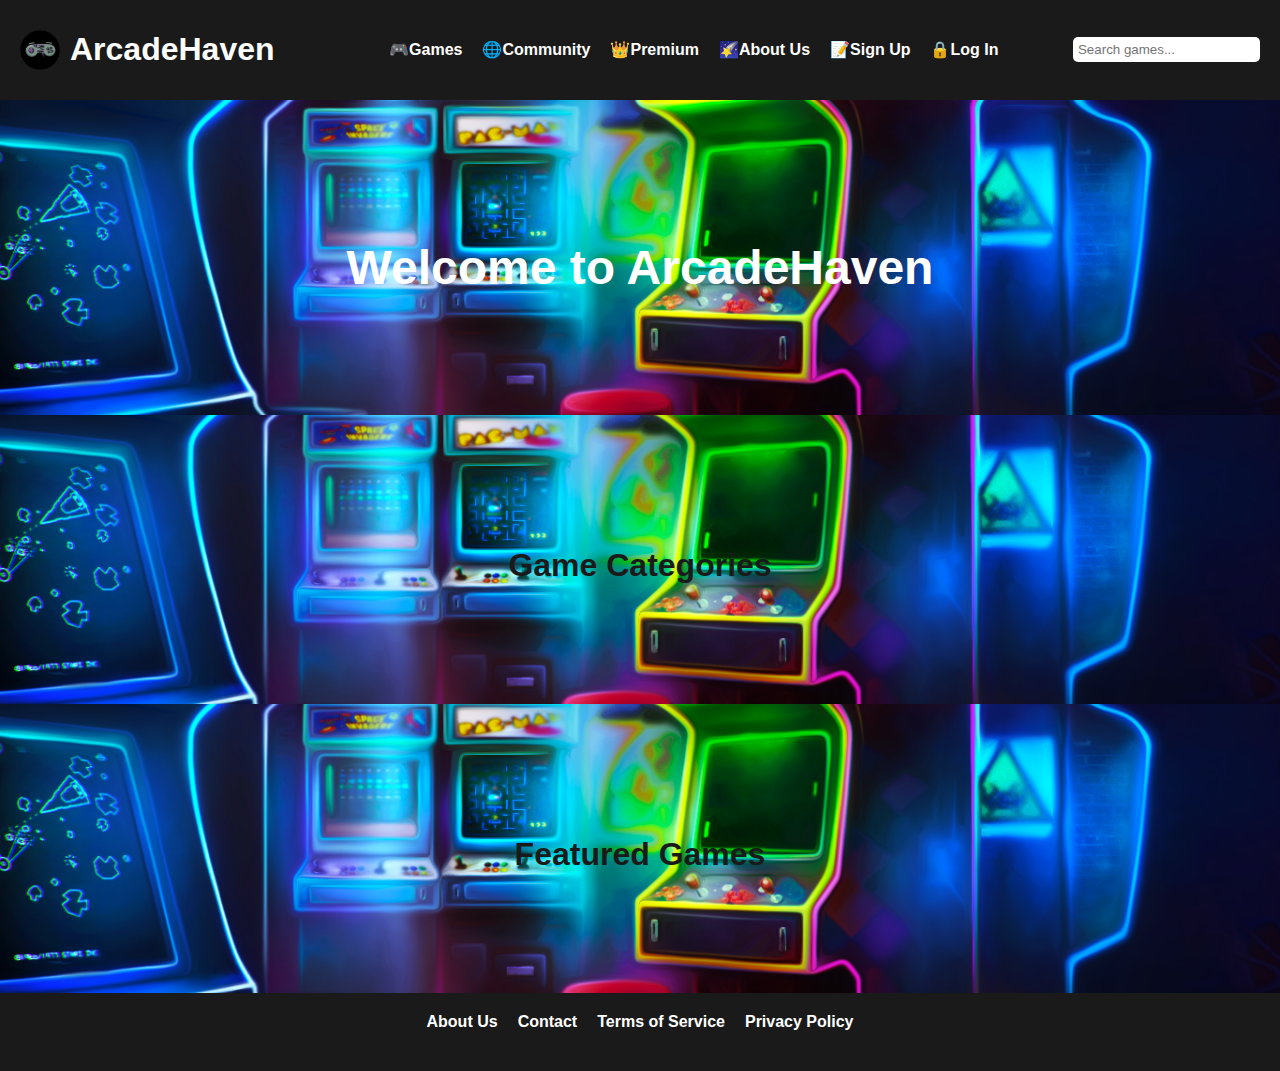
<file: index.html>
<!DOCTYPE html>
<html lang="en">
<head>
    <meta charset="UTF-8">
    <meta name="viewport" content="width=device-width, initial-scale=1.0">
    <title>ArcadeHaven</title>
    <link rel="stylesheet" href="styles.css">
    <link rel="icon" href="game.ico" type="image/x-icon">
</head>
<body>
    <!-- Header -->
    <header>
        <div class="logo">
            <img src="game.ico" alt="ArcadeHaven Logo" width = '85%' height = '60%'>
            <h1>ArcadeHaven</h1>
        </div>
        <nav>
            <ul>
               
                <li><a href="Games.html">🎮Games</a></li>
                <li><a href="Community.html">🌐Community</a></li>
                <li><a href="Premium.html">👑Premium</a></li>
                <li><a href="About us.html">🌠About Us</a></li>
                <li><a href="sign-up.html">📝Sign Up</a></li>
                <li><a href="log-in.html">🔒Log In</a></li>
            </ul>
        </nav>
        <div class="search-bar">
            <input type="text" placeholder="Search games...">
        </div>
    </header>

    <!-- Hero Section -->
    <section class="hero">
        <div class="hero-content">
            <h2>Welcome to ArcadeHaven</h2>
           
        </div>
        <div class="featured-games-carousel">
            <!-- Carousel items -->
        </div>
    </section>

    <!-- Categories Section -->
    <section class="categories">
        <h3>Game Categories</h3>
        <div class="category-grid">
            <!-- Category items -->
        </div>
    </section>

    <!-- Featured Games Section -->
    <section class="featured-games">
        <h3>Featured Games</h3>
        <div class="game-grid">
            <!-- Featured game items -->
        </div>
    </section>

    <!-- Footer -->
    <footer>
        <ul>
            <li><a href="About us.html">About Us</a></li>
            <li><a href="#">Contact</a></li>
            <li><a href="T Service.html">Terms of Service</a></li>
            <li><a href="privacy.html">Privacy Policy</a></li>
        </ul>
        <div class="social-media">
            <!-- Social media icons -->
        </div>
    </footer>

    <script src="script.js"></script>
</body>
</html>
</file>
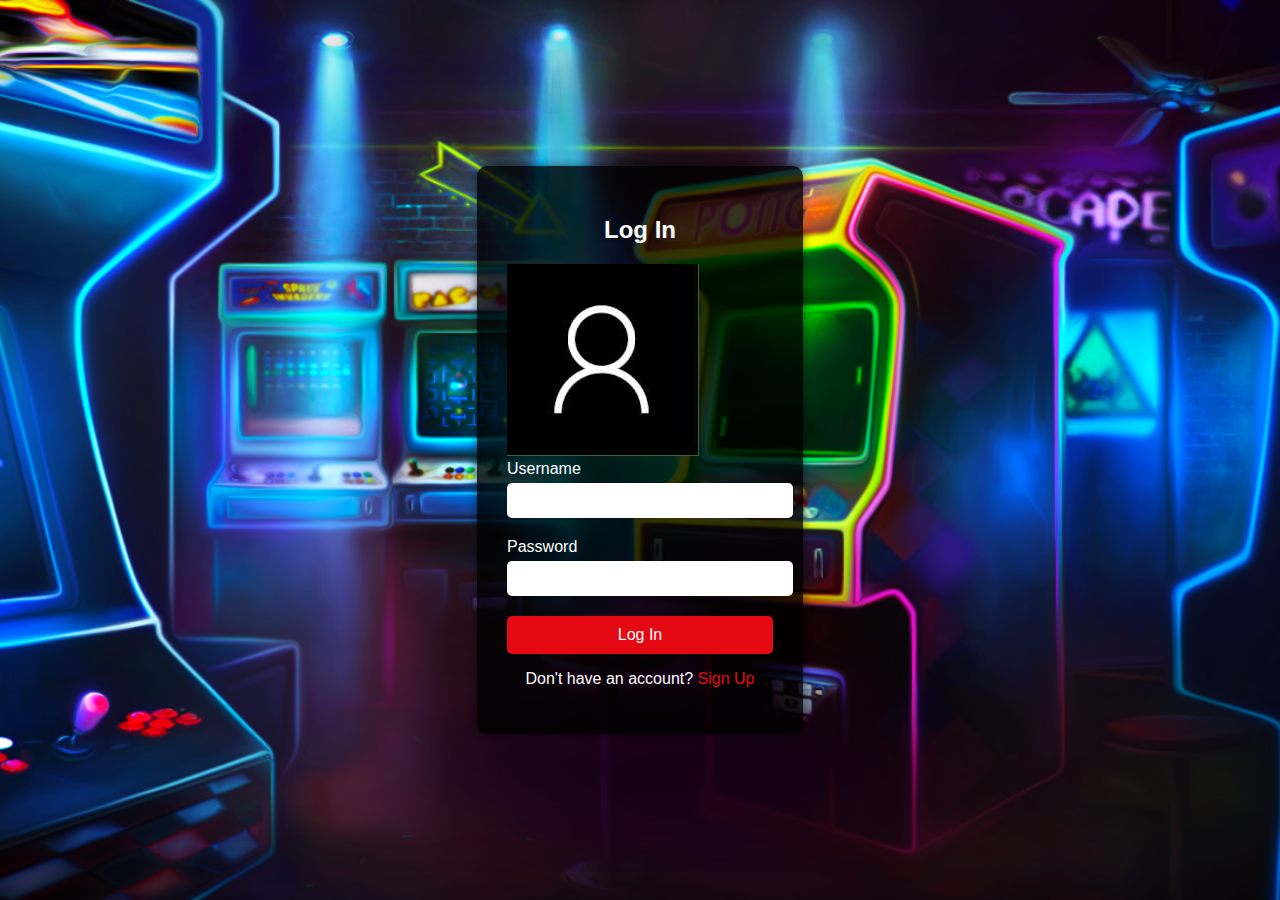
<file: log-in.html>
<!DOCTYPE html>
<html lang="en">
<head>
    <meta charset="UTF-8">
    <meta name="viewport" content="width=device-width, initial-scale=1.0">
	 <link rel="icon" href="game.ico" type="image/x-icon">
    <title>Log In - ArcadeHaven</title>
    <link rel="stylesheet" href="okay.css">
</head>
<body>
    <div class="auth-container">
        <div class="auth-form">
            <h2>Log In</h2>
            <form action="/login" method="POST">
			<img src = "default-avatar_thumb.jpg">
                <label for="username">Username</label>
                <input type="text" id="username" name="username" required>
                <label for="password">Password</label>
                <input type="password" id="password" name="password" required>
                <button type="submit">Log In</button>
            </form>
            <p>Don't have an account? <a href="sign-up.html">Sign Up</a></p>
        </div>
    </div>
</body>
</html>
</file>
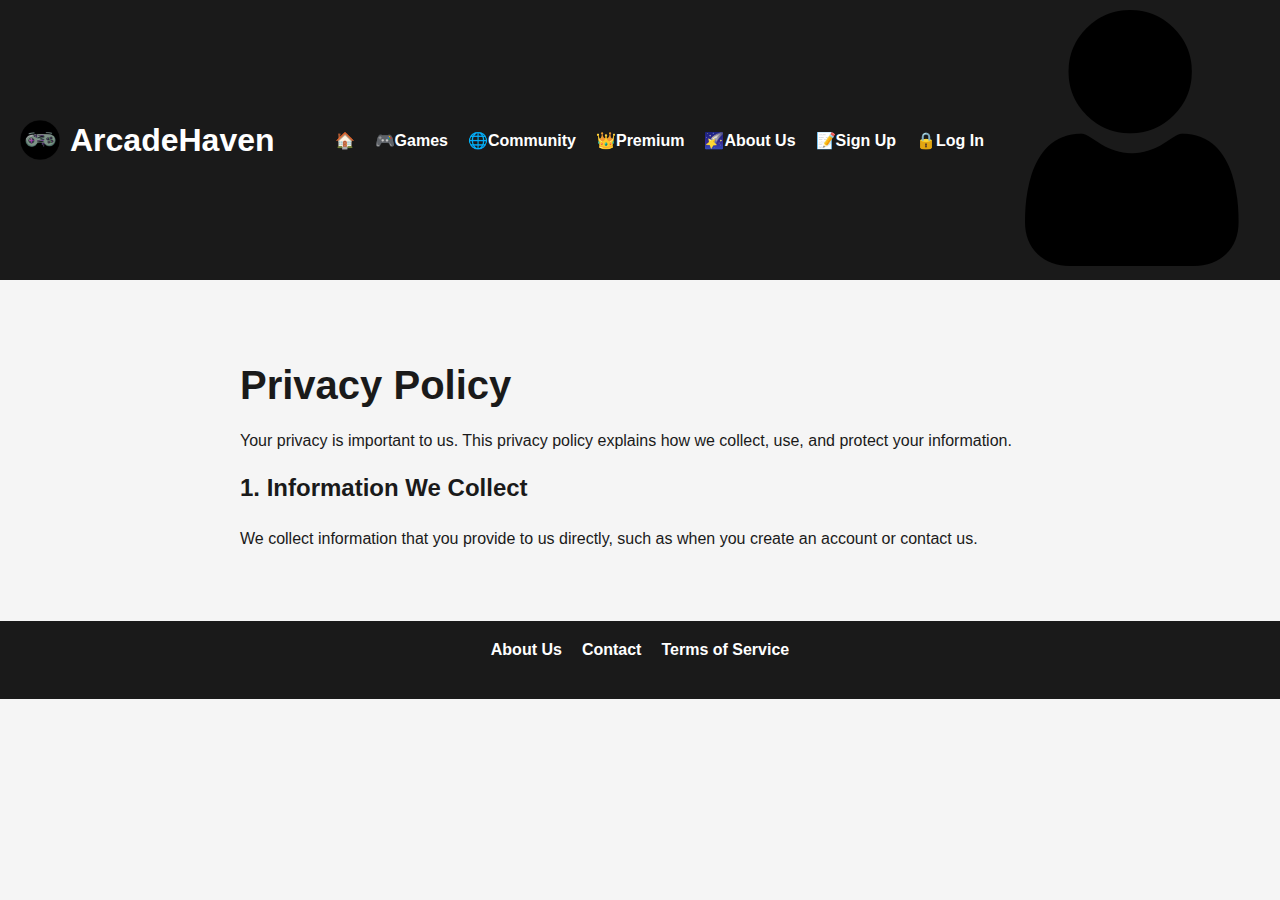
<file: privacy.html>
<!DOCTYPE html>
<html lang="en">
<head>
    <meta charset="UTF-8">
    <meta name="viewport" content="width=device-width, initial-scale=1.0">
    <title>Privacy Policy - ArcadeHaven</title>
    <link rel="stylesheet" href="styling.css">
    <link rel="icon" href="game.ico" type="image/x-icon">
</head>
<body>
    <!-- Header -->
    <header>
        <div class="logo">
            <img src="game.ico" alt="ArcadeHaven Logo">
            <h1>ArcadeHaven</h1>
        </div>
        <nav>
            <ul>
                <li><a href="index.html">🏠</a></li>
                  <li><a href="Games.html">🎮Games</a></li>
                <li><a href="Community.html">🌐Community</a></li>
                <li><a href="Premium.html">👑Premium</a></li>
                <li><a href="About us.html">🌠About Us</a></li>
                <li><a href="sign-up.html">📝Sign Up</a></li>
                <li><a href="log-in.html">🔒Log In</a></li>
            </ul>
        </nav>
        <div class="search-bar">
            <!--<input type="text" placeholder="Search games...">-->
			<IMG SRC = "default_profile.png">
        </div>
    </header>

    <!-- Privacy Policy Content -->
    <main class="content">
        <h2>Privacy Policy</h2>
        <p>Your privacy is important to us. This privacy policy explains how we collect, use, and protect your information.</p>
        <h3>1. Information We Collect</h3>
        <p>We collect information that you provide to us directly, such as when you create an account or contact us.</p>
        <!-- Add more sections as needed -->
    </main>

    <!-- Footer -->
    <footer>
        <ul>
            <li><a href="about.html">About Us</a></li>
            <li><a href="contact.html">Contact</a></li>
            <li><a href="T Service.html">Terms of Service</a></li>
            
        </ul>
        <div class="social-media">
            <!-- Social media icons -->
        </div>
    </footer>

    <script src="script.js"></script>
</body>
</html>
</file>
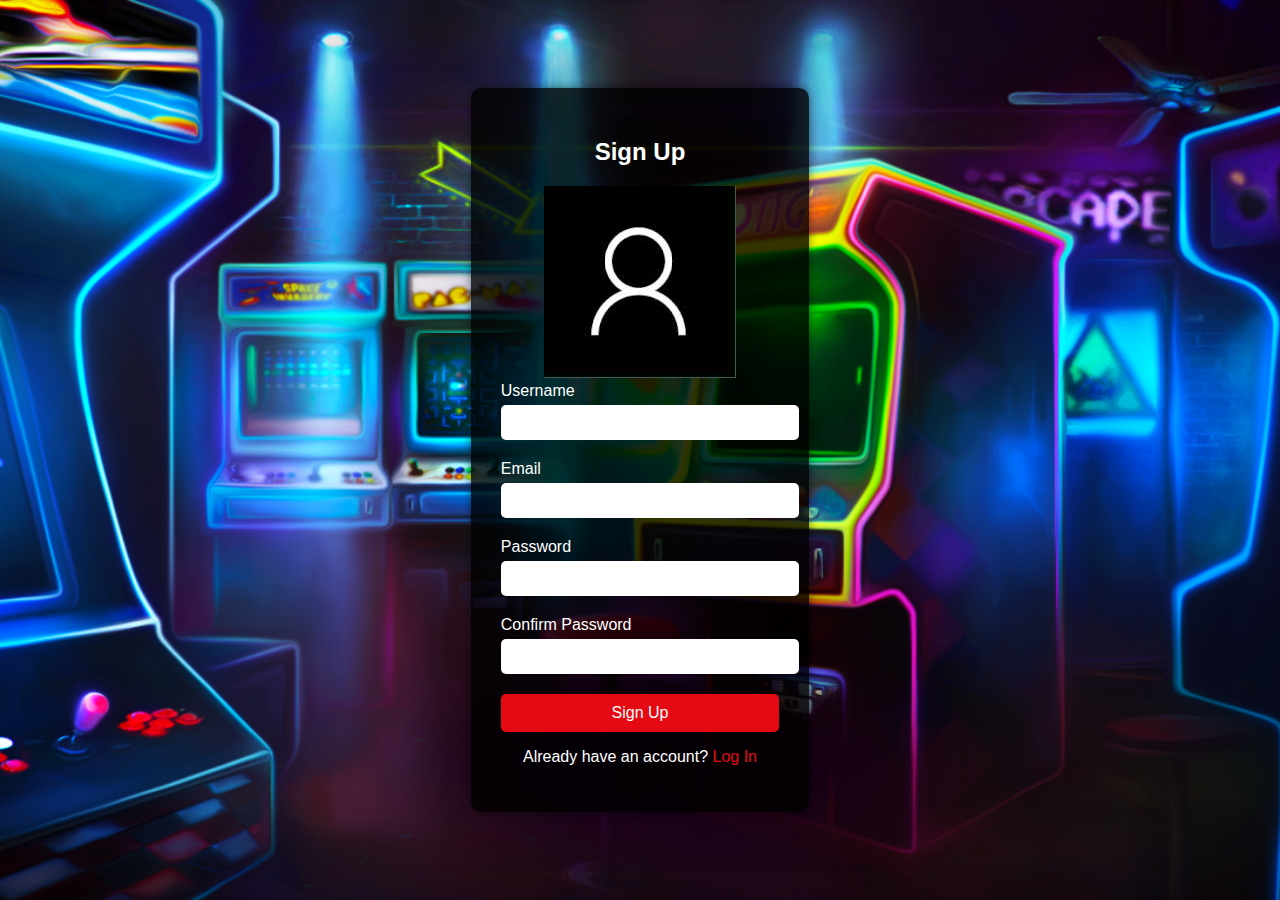
<file: sign-up.html>
<!DOCTYPE html>
<html lang="en">
<head>
    <meta charset="UTF-8">
    <meta name="viewport" content="width=device-width, initial-scale=1.0">
	 <link rel="icon" href="game.ico" type="image/x-icon">
    <title>Sign Up - AcardeHaven</title>
    <link rel="stylesheet" href="okay.css">
</head>
<body>
    <div class="auth-container">
        <div class="auth-form">
            <h2>Sign Up</h2>
            <form action="/signup" method="POST">
				<center>
				<img src = "default-avatar_thumb.jpg">
				</center>
                <label for="username">Username</label>
                <input type="text" id="username" name="username" required>
                <label for="email">Email</label>
                <input type="email" id="email" name="email" required>
                <label for="password">Password</label>
                <input type="password" id="password" name="password" required>
                <label for="confirm-password">Confirm Password</label>
                <input type="password" id="confirm-password" name="confirm-password" required>
                <button type="submit">Sign Up</button>
            </form>
            <p>Already have an account? <a href="log-in.html">Log In</a></p>
        </div>
    </div>
</body>
</html>
</file>
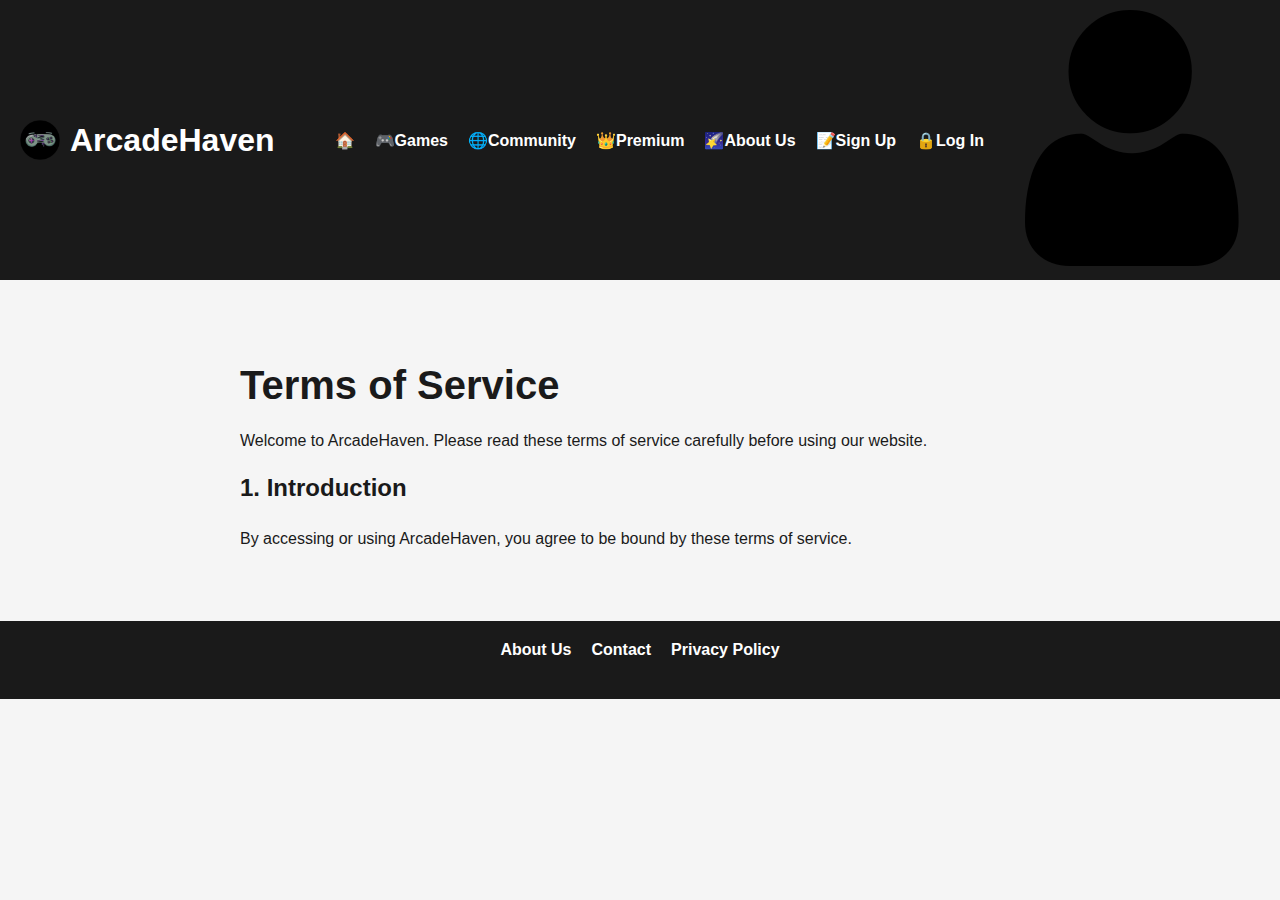
<file: T Service.html>
<!DOCTYPE html>
<html lang="en">
<head>
    <meta charset="UTF-8">
    <meta name="viewport" content="width=device-width, initial-scale=1.0">
    <title>Terms of Service - ArcadeHaven</title>
    <link rel="stylesheet" href="styling.css">
    <link rel="icon" href="game.ico" type="image/x-icon">
</head>
<body>
    <!-- Header -->
    <header>
        <div class="logo">
            <img src="game.ico" alt="GameHaven Logo">
            <h1>ArcadeHaven</h1>
        </div>
        <nav>
            <ul>
                <li><a href="index.html">🏠</a></li>
                  <li><a href="Games.html">🎮Games</a></li>
                <li><a href="Community.html">🌐Community</a></li>
                <li><a href="Premium.html">👑Premium</a></li>
                <li><a href="About us.html">🌠About Us</a></li>
                <li><a href="sign-up.html">📝Sign Up</a></li>
                <li><a href="log-in.html">🔒Log In</a></li>
            </ul>
        </nav>
        <div class="search-bar">
           <!-- <input type="text" placeholder="Search games...">-->
		   <IMG SRC = "default_profile.png">
        </div>
    </header>

    <!-- Terms of Service Content -->
    <main class="content">
        <h2>Terms of Service</h2>
        <p>Welcome to ArcadeHaven. Please read these terms of service carefully before using our website.</p>
        <h3>1. Introduction</h3>
        <p>By accessing or using ArcadeHaven, you agree to be bound by these terms of service.</p>
        <!-- Add more sections as needed -->
    </main>

    <!-- Footer -->
    <footer>
        <ul>
            <li><a href="about.html">About Us</a></li>
            <li><a href="contact.html">Contact</a></li>
           
            <li><a href="privacy.html">Privacy Policy</a></li>
        </ul>
        <div class="social-media">
            <!-- Social media icons -->
        </div>
    </footer>

    <script src="script.js"></script>
</body>
</html>
</file>
<file: styles.css>
/* Basic styles for the body */
body {
    font-family: 'Open Sans', sans-serif;
    margin: 0;
    padding: 0;
    background-color: #f5f5f5;
    color: #1a1a1a;
}

/* Header styles */
header {
    display: flex;
    justify-content: space-between;
    align-items: center;
    padding: 10px 20px;
    background-color: #1a1a1a;
    color: #fff;
}

header .logo {
    display: flex;
    align-items: center;
}

header .logo img {
    max-height: 40px;
    margin-right: 10px;
}

header nav ul {
    list-style: none;
    display: flex;
    gap: 20px;
}

header nav ul li a {
    text-decoration: none;
    color: #fff;
    font-weight: bold;
    transition: transform 0.3s ease, color 0.3s ease;
}

header nav ul li a:hover {
    transform: scale(1.2);
    color: #ff69b4; /* Example color for highlight */
}

header .search-bar input {
    padding: 5px;
    border-radius: 5px;
    border: none;
}

/* Hero section styles */
.hero {
    background: url('g.png') no-repeat center center/cover;
    color: #fff;
    text-align: center;
    padding: 100px 20px;
}

.hero .hero-content h2 {
    font-size: 3em;
    margin-bottom: 20px;
}

.hero .hero-content button {
    padding: 10px 20px;
    font-size: 1.2em;
    background-color: #e50914;
    color: #fff;
    border: none;
    border-radius: 5px;
    cursor: pointer;
}

/* Categories section styles */
.categories {
    background: url('g.png') no-repeat center center/cover;
    padding: 100px 20px;
    text-align: center;
}

.categories h3 {
    font-size: 2em;
    margin-bottom: 20px;
}

.categories .category-grid {
    display: grid;
    grid-template-columns: repeat(auto-fit, minmax(150px, 1fr));
    gap: 20px;
}

.categories .category-grid a {
    padding: 20px;
    background-color: #1a1a1a;
    color: #fff;
    border-radius: 10px;
    text-decoration: none;
    transition: transform 0.3s ease, background-color 0.3s ease;
}

.categories .category-grid a:hover {
    transform: scale(1.2);
    background-color: #ff69b4;
}

/* Featured games section styles */
.featured-games {
    background: url('g.png') no-repeat center center/cover;
    padding: 100px 20px;
    text-align: center;
}

.featured-games h3 {
    font-size: 2em;
    margin-bottom: 20px;
}

.featured-games .game-grid {
    display: grid;
    grid-template-columns: repeat(auto-fit, minmax(200px, 1fr));
    gap: 20px;
}

.featured-games .game-grid a {
    padding: 20px;
    background-color: #1a1a1a;
    color: #fff;
    border-radius: 10px;
    text-decoration: none;
    transition: transform 0.3s ease, background-color 0.3s ease;
}

.featured-games .game-grid a:hover {
    transform: scale(1.2);
    background-color: #ff69b4;
}

/* Footer styles */
footer {
    background-color: #1a1a1a;
    color: #fff;
    padding: 20px;
    text-align: center;
}

footer ul {
    list-style: none;
    display: flex;
    justify-content: center;
    gap: 20px;
    padding: 0;
    margin: 0 0 20px 0;
}

footer ul li a {
    text-decoration: none;
    color: #fff;
    font-weight: bold;
}

footer .social-media {
    display: flex;
    justify-content: center;
    gap: 20px;
}

/* Animation for transition effect */
@keyframes neonExplosion {
    0% { background: #1a1a1a; }
    50% { background: radial-gradient(circle, rgba(255,105,180,1) 0%, rgba(255,255,255,0) 100%); }
    100% { background: #1a1a1a; }
}

.neon-transition {
    animation: neonExplosion 1s forwards;
}
</file>
<file: okay.css>
body {
    font-family: 'Open Sans', sans-serif;
    margin: 0;
    padding: 0;
    background: url('g.png') no-repeat center center/cover;
    color: #fff;
    display: flex;
    justify-content: center;
    align-items: center;
    height: 100vh;
}

.auth-container {
    background: rgba(0, 0, 0, 0.8);
    padding: 30px;
    border-radius: 10px;
    box-shadow: 0 0 10px rgba(0, 0, 0, 0.5);
}

.auth-form {
    max-width: 400px;
    margin: 0 auto;
}

.auth-form h2 {
    text-align: center;
    margin-bottom: 20px;
}

.auth-form label {
    display: block;
    margin-bottom: 5px;
}

.auth-form input {
    width: 100%;
    padding: 10px;
    margin-bottom: 20px;
    border: none;
    border-radius: 5px;
}

.auth-form button {
    width: 100%;
    padding: 10px;
    border: none;
    border-radius: 5px;
    background-color: #e50914;
    color: #fff;
    font-size: 16px;
    cursor: pointer;
    transition: background-color 0.3s ease;
}

.auth-form button:hover {
    background-color: #ff4c4c;
}

.auth-form p {
    text-align: center;
}

.auth-form p a {
    color: #e50914;
    text-decoration: none;
    transition: color 0.3s ease;
}

.auth-form p a:hover {
    color: #ff4c4c;
}
</file>
<file: styling.css>
/* Basic styles for the body */
body {
    font-family: 'Open Sans', sans-serif;
    margin: 0;
    padding: 0;
    background-color: #f5f5f5;
    color: #1a1a1a;
}

/* Header styles */
header {
    display: flex;
    justify-content: space-between;
    align-items: center;
    padding: 10px 20px;
    background-color: #1a1a1a;
    color: #fff;
}

header .logo {
    display: flex;
    align-items: center;
}

header .logo img {
    max-height: 40px;
    margin-right: 10px;
}

header nav ul {
    list-style: none;
    display: flex;
    gap: 20px;
}

header nav ul li a {
    text-decoration: none;
    color: #fff;
    font-weight: bold;
}

header .search-bar input {
    padding: 5px;
    border-radius: 5px;
    border: none;
}

/* Main content styles */
main.content {
    padding: 50px 20px;
    max-width: 800px;
    margin: 0 auto;
}

main.content h2 {
    font-size: 2.5em;
    margin-bottom: 20px;
}

main.content h3 {
    font-size: 1.5em;
    margin-top: 20px;
}

main.content p {
    font-size: 1em;
    line-height: 1.6em;
    margin-bottom: 20px;
}

/* Footer styles */
footer {
    background-color: #1a1a1a;
    color: #fff;
    padding: 20px;
    text-align: center;
}

footer ul {
    list-style: none;
    display: flex;
    justify-content: center;
    gap: 20px;
    padding: 0;
    margin: 0 0 20px 0;
}

footer ul li a {
    text-decoration: none;
    color: #fff;
    font-weight: bold;
}

footer .social-media {
    display: flex;
    justify-content: center;
    gap: 20px;
}
</file>
